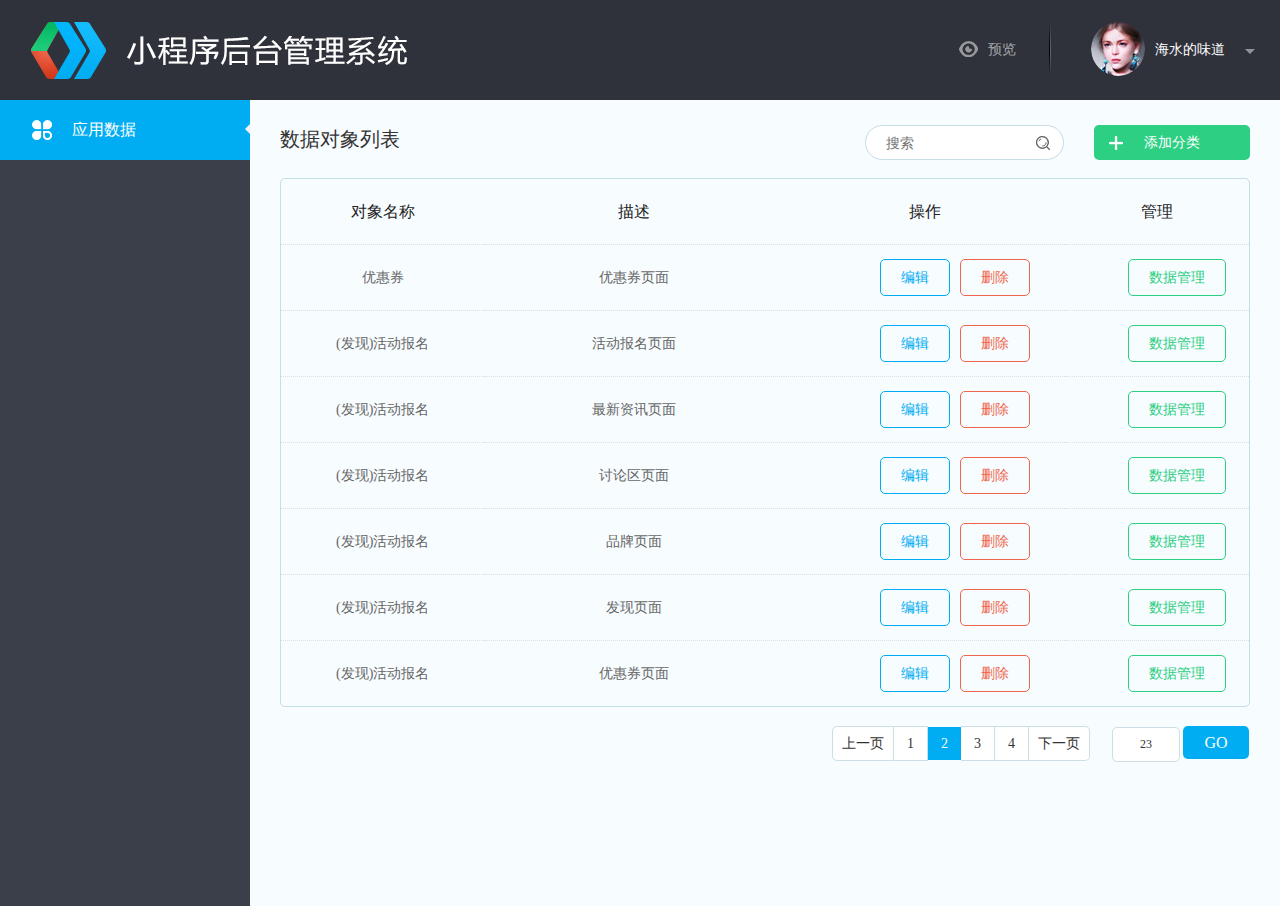
<file: target/WeChatApplet/index.html>
<!doctype html>
<html>
<head>
<meta charset="utf-8">
<title>小程序后台管理系统</title>
<link href="css/style.css" rel="stylesheet" type="text/css">
</head>

<body>
	<div class="header">
        <div class="top_logo"><img src="img/logo.jpg"></div> 
        <div class="topRight">
        	<ul class="czLeft">
            	<li><a href="#"><em><img src="img/icon.jpg"></em>预览</a></li>
            </ul>
            <div class="yhmLine">
            	<div class="yhmPic"><img src="img/pic.jpg"></div>
                <span>海水的味道 <em><img src="img/icon1-2.jpg"></em></span>
            </div>
        </div>
    </div>
    <div class="content content_help">
    	<div class="left_meun left_meun_help">
        	<ul>
            	<li class="leftMeunHover"><a href="index.html"><em></em><p>应用数据</p><i class="xialaxx"></i></a></li>
            </ul>
        </div>
        <div class="right_con_help">
        	<div class="rightConLine">
            	<div class="rightTitle">
                	<h2>数据对象列表</h2>
                    <div class="bntRight">
                    	<span class="searchLine"><input name="" type="text" class="searchk" placeholder="搜索"> <em class="searchBnt"></em></span>
                        <span class="addsjdx"><a href="#">添加分类</a></span>
                    </div>
                </div>
                <div class="tabCon">
                	<table width="100%" border="0" cellspacing="0" cellpadding="0">
                      <tr>
                        <th width="21%">对象名称</th>
                        <th width="31%">描述</th>
                        <th width="29%">操作</th>
                        <th width="19%">管理</th>
                      </tr>
                      <tr>
                        <td>优惠券</td>
                        <td>优惠券页面</td>
                        <td>
                        	<span class="bjBnt"><a href="#">编辑</a></span>
                            <span class="delBnt"><a href="#">删除</a></span>
                        </td>
                        <td><span class="sjglBnt"><a href="sjgl.html">数据管理</a></span></td>
                      </tr>
                      <tr>
                        <td>(发现)活动报名</td>
                        <td>活动报名页面</td>
                        <td>
                        	<span class="bjBnt"><a href="#">编辑</a></span>
                            <span class="delBnt"><a href="#">删除</a></span>
                        </td>
                        <td><span class="sjglBnt"><a href="#">数据管理</a></span></td>
                      </tr>
                      <tr>
                        <td>(发现)活动报名</td>
                        <td>最新资讯页面</td>
                        <td>
                        	<span class="bjBnt"><a href="#">编辑</a></span>
                            <span class="delBnt"><a href="#">删除</a></span>
                        </td>
                        <td><span class="sjglBnt"><a href="#">数据管理</a></span></td>
                      </tr>
                      <tr>
                        <td>(发现)活动报名</td>
                        <td>讨论区页面</td>
                        <td>
                        	<span class="bjBnt"><a href="#">编辑</a></span>
                            <span class="delBnt"><a href="#">删除</a></span>
                        </td>
                        <td><span class="sjglBnt"><a href="#">数据管理</a></span></td>
                      </tr>
                      <tr>
                        <td>(发现)活动报名</td>
                        <td>品牌页面</td>
                        <td>
                        	<span class="bjBnt"><a href="#">编辑</a></span>
                            <span class="delBnt"><a href="#">删除</a></span>
                        </td>
                        <td><span class="sjglBnt"><a href="#">数据管理</a></span></td>
                      </tr>
                      <tr>
                        <td>(发现)活动报名</td>
                        <td>发现页面</td>
                        <td>
                        	<span class="bjBnt"><a href="#">编辑</a></span>
                            <span class="delBnt"><a href="#">删除</a></span>
                        </td>
                        <td><span class="sjglBnt"><a href="#">数据管理</a></span></td>
                      </tr>
                      <tr>
                        <td>(发现)活动报名</td>
                        <td>优惠券页面</td>
                        <td>
                        	<span class="bjBnt"><a href="#">编辑</a></span>
                            <span class="delBnt"><a href="#">删除</a></span>
                        </td>
                        <td><span class="sjglBnt"><a href="#">数据管理</a></span></td>
                      </tr>
                    </table>
                    <!--翻页-->
                    <div class="zxgl-line1 jqlies">
                    <div class="hyxw_b"><p><a class="fy1" href="#">上一页</a><a class="fy2" href="#">1</a><a class="fy2-on" href="#">2</a><a class="fy2" href="#">3</a><a class="fy2" href="#">4</a><a class="fy3" href="#">下一页</a>　<span>23</span> <a class="fy4" href="#">GO</a></p></div>
                  </div>
                </div>
            </div>
        </div>
            <!--弹出框-->
<div class="blackbg"></div>
<div class="tanchu">
	<div class="tc_title"><span>数据分类</span><i><img src="img/clooseIcon.jpg"/></i></div>
    <div class="tc_con">
    	<span class="addsjdx mt20"><a href="#">新增分类</a></span>
        <div class="gbBntLine"><span class="gbBnt">关 闭</div></div>
    </div>
</div>
<script src="js/jquery-1.8.3.min.js"></script>
<script>
<!--弹层-->
$(".addsjdx").click(function(){//点击弹框显示
	$(".blackbg").show();
	$(".tanchu").show();
})
$(".tc_title i,.gbBnt").click(function(){//弹框关闭
	$(".blackbg").hide();
	$(".tanchu,.picture,.scewm").hide();
})
</script>
    </div>
</body>
</html>
</file>
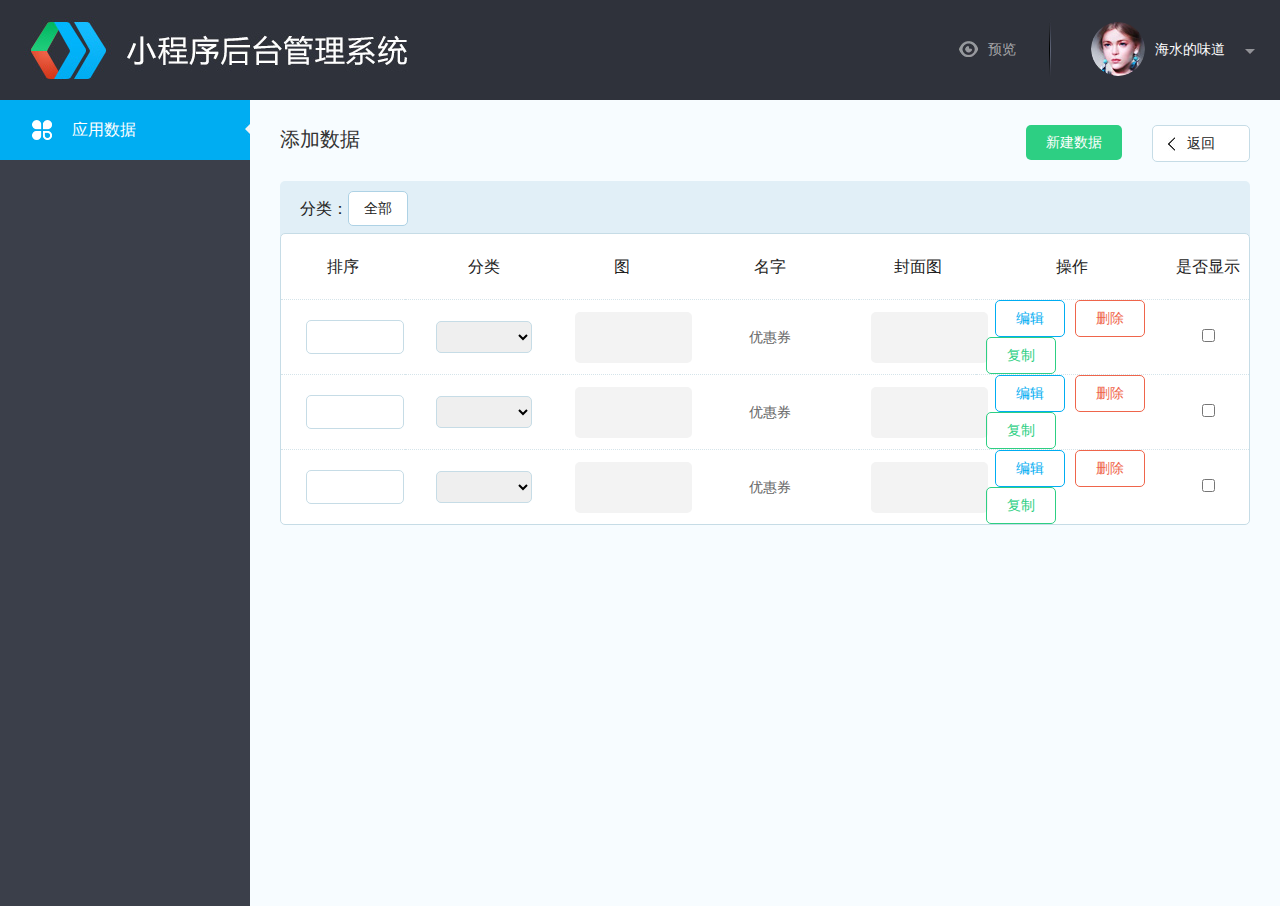
<file: target/WeChatApplet/sjgl.html>
<!doctype html>
<html>
<head>
<meta charset="utf-8">
<title>小程序后台管理系统</title>
<link href="css/style.css" rel="stylesheet" type="text/css">
</head>

<body>
	<div class="header">
        <div class="top_logo"><img src="img/logo.jpg"></div> 
        <div class="topRight">
        	<ul class="czLeft">
            	<li><a href="#"><em><img src="img/icon.jpg"></em>预览</a></li>
            </ul>
            <div class="yhmLine">
            	<div class="yhmPic"><img src="img/pic.jpg"></div>
                <span>海水的味道 <em><img src="img/icon1-2.jpg"></em></span>
            </div>
        </div>
    </div>
    <div class="content content_help">
    	<div class="left_meun left_meun_help">
        	<ul>
            	<li class="leftMeunHover"><a href="index.html"><em></em><p>应用数据</p><i class="xialaxx"></i></a></li>
            </ul>
        </div>
        <div class="right_con_help">
        	<div class="rightConLine">
            	<div class="rightTitle">
                	<h2>添加数据</h2>
                    <div class="bntRight">
                        <span class="addsjBnt"><a href="#">新建数据</a></span>
                        <span class="backBntA"><a href="#">返回</a></span>
                    </div>
                </div>
                <div class="flLine">
                	<div class="flLineLeft"><p>分类：</p><span>全部</span></div>
                </div>
                <div class="tabCon tabConB">
                	<table width="100%" border="0">
                      <tr>
                        <th width="13%">排序</th>
                        <th width="17%">分类</th>
                        <th width="10%">图</th>
                        <th width="20%">名字</th>
                        <th width="10%">封面图</th>
                        <th width="21%">操作</th>
                        <th width="9%">是否显示</th>
                      </tr>
                      <tr>
                        <td><input type="text" class="zfxx w96" name=""></td>
                        <td><select name="" class="zfxx w96"></select></td>
                        <td><div class="picxs"></div></td>
                        <td>优惠券</td>
                        <td><div class="picxs"></div></td>
                        <td>
                        	<span class="bjBnt mlbfb"><a href="yysj-addsj.html">编辑</a></span>
                        	<span class="delBnt"><a href="#">删除</a></span>
                            <span class="sjglBnt fzBnt"><a href="#">复制</a></span>
                        </td>
                        <td><input name="" type="checkbox" value=""></td>
                      </tr>
                      <tr>
                        <td><input type="text" class="zfxx w96" name=""></td>
                        <td><select name="" class="zfxx w96"></select></td>
                        <td><div class="picxs"></div></td>
                        <td>优惠券</td>
                        <td><div class="picxs"></div></td>
                        <td>
                        	<span class="bjBnt mlbfb"><a href="#">编辑</a></span>
                        	<span class="delBnt"><a href="#">删除</a></span>
                            <span class="sjglBnt fzBnt"><a href="#">复制</a></span>
                        </td>
                        <td><input name="" type="checkbox" value=""></td>
                      </tr>
                      <tr>
                        <td><input type="text" class="zfxx w96" name=""></td>
                        <td><select name="" class="zfxx w96"></select></td>
                        <td><div class="picxs"></div></td>
                        <td>优惠券</td>
                        <td><div class="picxs"></div></td>
                        <td>
                        	<span class="bjBnt mlbfb"><a href="#">编辑</a></span>
                        	<span class="delBnt"><a href="#">删除</a></span>
                            <span class="sjglBnt fzBnt"><a href="#">复制</a></span>
                        </td>
                        <td><input name="" type="checkbox" value=""></td>
                      </tr>
                    </table>

                </div>
            </div>
        </div>
    </div>
</body>
</html>
</file>
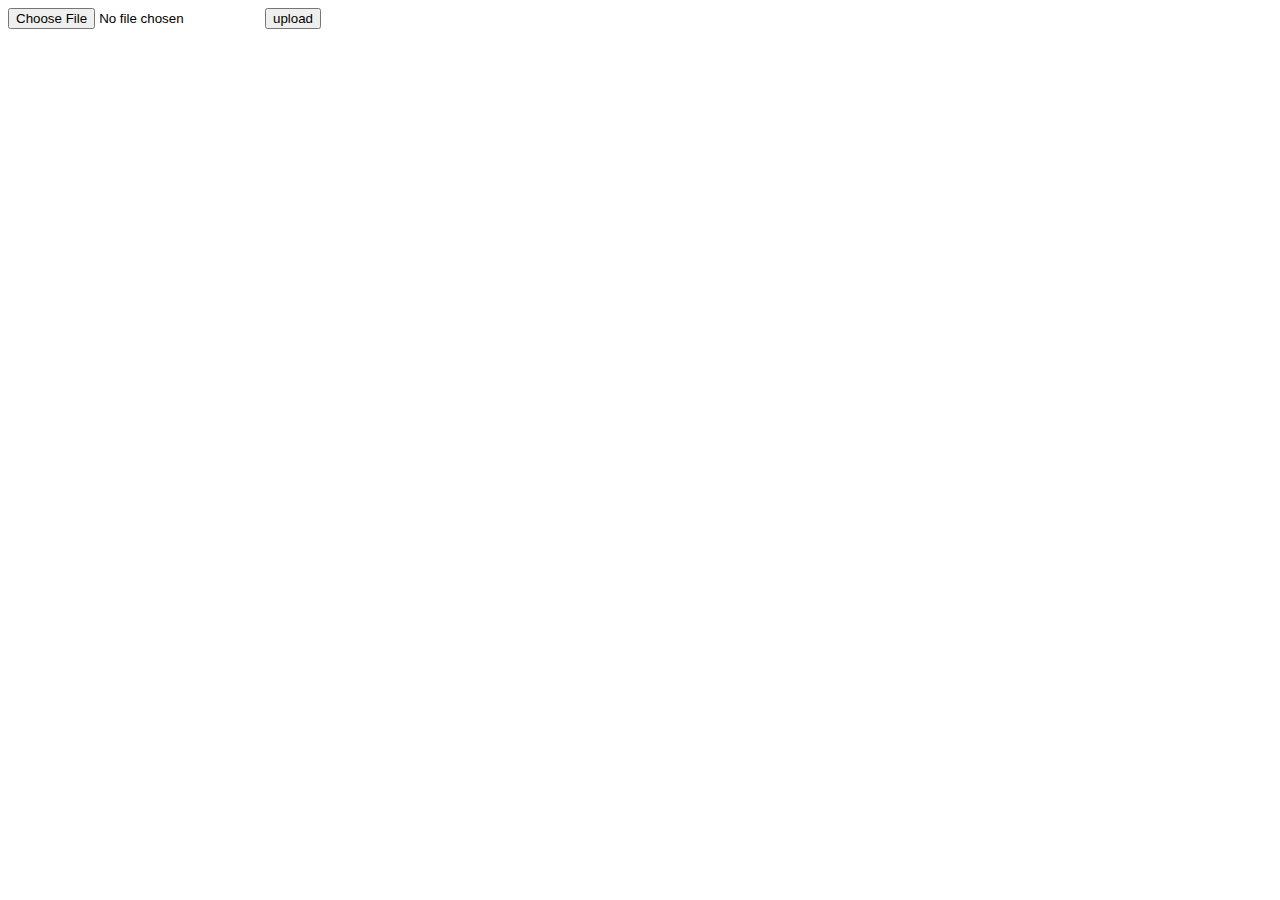
<file: target/WeChatApplet/test.html>
<!DOCTYPE html>
<html>
<head>
<meta http-equiv="Content-Type" content="text/html; charset=UTF-8">
<title>Insert title here</title>
</head>
<body>
<form action="userModule/fileUpload" method="post" name="Form2"  enctype="multipart/form-data">

<input type="file" name="file">
<input type="submit" value="upload"/>
</form>

</body>
</html>
</file>
<file: target/WeChatApplet/css/style.css>
@charset "utf-8";
/* CSS Document */
/***************页面样式重置****************/
body,div,dl,dt,dd,ul,ol,li,h1,h2,h3,h4,h5,h6,pre,form,fieldset,input,textarea,p,blockquote,th,td {margin:0;padding:0;}
table {border-collapse:collapse;border-spacing:0;}
fieldset,img { border:0;}
address,caption,cite,code,dfn,em,th,var {font-style:normal;font-weight:normal;}
ul {list-style:none;}
caption,th {text-align:left;}
h1,h2,h3,h4,h5,h6,b {font-size:100%;font-weight:normal;}
q:before,q:after {content:'';}
abbr,acronym { border:0;}
a{text-decoration:none;}
i,em{font-style:normal;}
body{font-size:12px; background:#f7fcff; font-family:"微软雅黑";}
html,body{height:100%;}
/***************全局样式****************/
.w1000{width:1000px;}
.mbAuto{margin:0 auto;}
.fl{float:left;}
.fr{float:right;}
.red{color:#ff0000;}
.color6{color:#666;}
.orange{color:#ff6600;}
.widthAuto{width:auto;}
.mt20{margin-top:20px;}
.mt10{margin-top:10px;}
.mt15{margin-top:15px;}

/***************登录 样式****************/
.bgall{background:#2f323b;}
.loginCon{height:670px; background:#1e66b7;}
.w1200{width:1200px;}
.mAuto{margin:0 auto;}
.leftCon{width:auto; float:left; margin-top:83px;}
.rightLogin{width:420px; float:right; margin-top:70px;}
.loginTitle{height:40px; line-height:40px; font-size:24px; text-align:center; color:#fff;}
.loginConLine{width:418px; height:391px; float:left; background:#fff; border:1px solid #dfdfdf; border-radius:2px; margin-top:20px;}
.loginConLine h2{padding-left:15px;  font-size:18px; color:#333; height:58px; line-height:58px; border-bottom:1px solid #e8e8e8;}
.dlLine{padding:20px; padding-top:30px;}
.dlLine li{height:40px; margin-bottom:20px; color:#999;}
.dlLine li em{width:40px; height:40px; float:left;}
.textsrk{width:89%; height:40px; float:left; line-height:40px; background:#e8e8e8; font-size:14px; color:#999; border:0; text-indent:10px;}
.textsrkA{width:60%; height:40px; float:left; line-height:40px; background:#e8e8e8; font-size:14px; color:#999; border:0; text-indent:10px;}
.dlLine li span{width:130px; float:right;}
.fxk{width:auto; float:left; margin-top:3px; margin-right:10px;}
.submit{width:100%; height:40px; float:left; line-height:40px; text-align:center; border:0px; background:#00b3fb; font-size:18px; color:#fff; cursor:pointer;}
/***************首页样式****************/
.header{width:100%; float:left; height:100px; background:#2f323b; overflow:hidden;}
.top_logo{width:420px; float:left;height:91px;}
.content{ width:100%; float:left;}
.content.content_help{background:#f7fcff;}
.left_meun.left_meun_help{width:250px; background:#3b3f4a; position: absolute; height:89.5%; top:100px;}
.right_con_help{min-height:700px; margin:0px 0 0 250px; padding-left:30px;}
.topRight{width:auto; float:right;}
.czLeft{width:auto; float:left; background:url(../img/line.jpg) no-repeat right; height:100px; padding-right:20px;}
.czLeft li{width:auto; float:left; padding:0 15px; line-height:100px; color:#a6a6a9; font-size:14px;}
.czLeft li a{color:#a6a6a9;}
.czLeft li em{width:19px; height:17px; float:left; margin:3px 10px 0 0;}
.yhmLine{width:auto; float:right; padding-right:25px;}
.yhmPic{width:54px; height:54px; float:left; border-radius:50%; margin:22px 10px 0 40px;}
.yhmPic img{border-radius:50%;}
.yhmLine span{width:auto; float:left; line-height:100px; font-size:14px; color:#fff;}
.yhmLine span em{width:10px; height:5px; float:right; margin-left:20px;}
.left_meun ul li{width:100%; float:left; height:60px;}
.left_meun ul li a{width:100%;height:60px; display:block;}
.left_meun ul li em{width:20px; height:20px; float:left; background:url(../img/icon1.png) no-repeat; background-position:0 0; margin:20px 20px 0 32px;}
.left_meun ul li p{width:auto; float:left; line-height:60px; font-size:16px; color:#fff;}
.left_meun ul li .xialaxx{width:10px; height:6px; float:right; margin-right:30px; margin-top:27px; background:url(../img/icon.png) no-repeat;}
.left_meun ul .leftMeunHover{background:#00adf2;}
.left_meun ul .leftMeunHover .xialaxx{width:5px; height:14px; float:right; background:url(../img/icon1-4.jpg) no-repeat; margin-top:22px; margin-right:0;}
.left_meun ul li .fxszIcon{width:20px;background-position:0 -73px;}
.left_meun ul li .xcxglIcon{width:20px;background-position:0 -181px;}
.left_meun ul li .csdwIcon{width:20px;background-position:0 -254px;}
.rightTitle{height:78px;}
.rightTitle h2{width:auto; float:left; line-height:78px; font-size:20px; color:#333;}
.bntRight{width:auto; float:right;}
.bntRight span{width:auto; float:left; margin-top:25px; margin-right:30px;}
.bntRight .searchLine{width:197px; height:33px; float:left; border-radius:20px; border:1px solid #c6dce6; background:#fff;}
.searchk{width:140px; float:left; height:32px; line-height:33px; font-size:14px; border:0; margin-top:1px; margin-left:20px; background:none;}
.bntRight span .searchBnt{width:14px; height:14px; float:left; margin-left:10px; background:url(../img/icon1-3.jpg) no-repeat; cursor:pointer; margin-top:10px;}
.bntRight .addsjdx{width:156px; height:35px; float:left; border-radius:5px; line-height:35px; background:#2dcf83 url(../img/icon1-1.png) no-repeat 15px 50%; text-align:center; font-size:14px;}
.bntRight .addsjdx a{156px; height:35px; color:#fff; display:block;}
.tabCon{margin-right:30px;border:1px solid #c6dce6; border-radius:5px;}
.tabCon table tr th{height:65px; line-height:65px; text-align:center; font-size:16px; color:#222;}
.tabCon table tr td{ border-top:1px dotted #d5e4ea; height:65px; line-height:65px;text-align:center; font-size:14px; color:#666;}
.tabCon table tr td span{width:auto;  font-size:14px; height:35px; line-height:35px; float:left; border:1px solid; border-radius:5px;}
.tabCon table tr td span a{padding:0 20px; height:35px; display:block;}
.tabCon table tr td .bjBnt{ border-color:#00adf2; margin-left:34%;}
.tabCon table tr td .bjBnt a{color:#00adf2;}
.tabCon table tr td .delBnt{ border-color:#ef654b; margin-left:10px}
.tabCon table tr td .delBnt a{color:#ef654b;}
.tabCon table tr td .sjglBnt{ border-color:#2dcf83;margin-left:34%;}
.tabCon table tr td .sjglBnt a{color:#2dcf83;}
/*分页样式*/
.zxgl-line1{width: auto; float:right; margin:20px; line-height:33px; color:#333; font-size:14px; margin-right:0px;}
.hyxw_b p{ color:#333; font-family:simsun; font-size:12px; text-align: right;}
.hyxw_b p a{ color:#333; font-size:14px; font-family:simsun;}
.hyxw_b p a.fy1{ width:60px; height:33px; border:1px solid #ccdee6; display:inline-block; line-height:33px;  text-align:center; background:#fff; border-radius:5px 0 0 5px;}
.hyxw_b p a.fy2{ width:33px; height:33px; border:1px solid #ccdee6;border-left:0; display:inline-block; line-height:33px; text-align:center;background:#fff;}
.hyxw_b p a:hover.fy2{background:#00adf2;color:#fff;}
.hyxw_b p .fy2-on{width:33px; height:33px; background:#00adf2; display:inline-block; line-height:33px; text-align:center; color:#fff;}
.hyxw_b p a.fy3{ width:60px; height:33px; border:1px solid #ccdee6;border-left:0; display:inline-block; line-height:33px; margin-right:10px;text-align:center;background:#fff;border-radius:0px 5px 5px 0px;}
.hyxw_b p a.fy4{ width:66px; height:33px; display:inline-block; line-height:33px;text-align:center; color:#fff;background:#00adf2;border-radius:5px; font-size:16px;}
.hyxw_b p span{ width:66px; height:33px; border:1px solid #ccdee6; display:inline-block; line-height:33px; text-align:center;background:#fff;border-radius:5px;}
/***************应用数据-新增管理 样式****************/
.sxxmLeft{width:auto; float:left;}
.sxxmLeft span{width:auto; float:left; margin-right:15px; line-height:78px;}
.zfxx{width:136px; height:32px; float:left; border:1px solid #c6dce6; border-radius:5px; text-indent:10px; font-size:14px; line-height:32px; margin-top:22px;}
.sxxmLeft span p{width:auto; float:left; font-size:14px;}
.zfxx.w226{width:226px;margin-left: 10%; margin-top:0;}
.tabCon table tr td .delBnt.mlbfb{margin-left:35%;}
.tjBnts{margin-top:20px; margin-left:35%;}
.tjBnts span{width:91px; height:35px; float:left; text-align:center; line-height:35px; font-size:16px; border-radius:5px; cursor:pointer;}
.tjBnts .bcBnt{background:#2dcf83; color:#fff;}
.tjBnts .backBnt{ border:1px solid #c6dce6; color:#222; margin-left:10px;}
/***************应用数据-新增数据 样式****************/
.bntRight .backBntA{width:96px; height:35px; float:left; border-radius:5px; line-height:35px; border:1px solid #c6dce6; background:#fff url(../img/icon1-5.jpg) no-repeat 15px 50%; text-align:center; font-size:14px;}
.bntRight .backBntA a{width:96px; height:35px; color:#222; display:block;}
.tabConA{margin-right:30px;border:1px solid #c6dce6; border-radius:5px; background:#fff; padding:20px 0; overflow:hidden;}
.tabConA table tr td{line-height:30px; font-size:16px; color:#222; padding-bottom:15px;}
.picyl{width:118px; height:118px; float:left; border:1px solid #c6dce6; border-radius:5px; margin-right:10px;}
.picyl img{width:118px; height:118px;border-radius:5px;}
.upload-img{ width:99px; height:35px; float:left;}
.sctp{position: relative;top: 35px;width:99px; height:35px;filter: progid:DXImageTransform.Microsoft.Alpha(opacity=0);filter:alpha(opacity=0);-moz-opacity:0;-khtml-opacity: 0;opacity:0;background: none;border: none;cursor: pointer;}
.chk_3 {display: none;}
.chk_3 + label {
	background-color: #fafbfa;
	padding: 9px;
	border-radius: 50px;
	display: inline-block;
	position: relative;
	margin-right: 30px;
	-webkit-transition: all 0.1s ease-in;
	transition: all 0.1s ease-in;
	width: 40px;
	height: 15px;
}
.chk_3  + label:after {
	content: ' ';
	position: absolute;
	top: 0;
	-webkit-transition: box-shadow 0.1s ease-in;
	transition: box-shadow 0.1s ease-in;
	left: 0;
	width: 100%;
	height: 100%;
	border-radius: 100px;
	box-shadow: inset 0 0 0 0 #eee, 0 0 1px rgba(0,0,0,0.4);
}
.chk_3  + label:before {
	content: ' ';
	position: absolute;
	background: white;
	top: 1px;
	left: 1px;
	z-index: 999999;
	width: 31px;
	-webkit-transition: all 0.1s ease-in;
	transition: all 0.1s ease-in;
	height: 31px;
	border-radius: 100px;
	box-shadow: 0 3px 1px rgba(0,0,0,0.05), 0 0px 1px rgba(0,0,0,0.3);
}
.chk_3:active + label:after {
	box-shadow: inset 0 0 0 20px #eee, 0 0 1px #eee;
}
.chk_3:active + label:before {
	width: 37px;
}
.chk_3:checked:active + label:before {
	width: 37px;
	left: 20px;
}
.chk_3  + label:active {
	box-shadow: 0 1px 2px rgba(0,0,0,0.05), inset 0px 1px 3px rgba(0,0,0,0.1);
}
.chk_3:checked + label:before {
	content: ' ';
	position: absolute;
	left: 26px;
	border-radius: 100px;
}
.chk_3:checked + label:after {
	content: ' ';
	font-size: 1.5em;
	position: absolute;
	background: #00adf2;
	box-shadow: 0 0 1px #4cda60;
}
.kqbg{width:auto; float:left;}
.tabConA table tr td .zfxx.wlfl{width:210px; margin-left:10px; margin-top:0;}
/***************数据管理 样式****************/
.bntRight .dcsjBnt{background:#00adf2;width:96px; height:35px;float:left; border-radius:5px; line-height:35px;text-align:center; font-size:14px;}
.bntRight .dcsjBnt a{width:96px; height:35px; display:block; color:#fff;}
.bntRight .addsjBnt{background:#2dcf83;width:96px; height:35px;float:left; border-radius:5px; line-height:35px;text-align:center; font-size:14px;}
.bntRight .addsjBnt a{width:96px; height:35px; display:block; color:#fff;}
.flLine{height:55px; background:#e1eff7; padding:0 20px; border-radius:5px 5px 0 0; margin-right:30px; position:relative; top:3px; z-index:0;}
.tabConB{position:relative; z-index:1;margin-right:30px;border:1px solid #c6dce6; border-radius:5px; background:#fff;}
.flLineLeft{width:auto; float:left;}
.flLineRight{width:auto; float:right;}
.flLineLeft p{width:auto; float:left; line-height:55px; font-size:16px; color:#222;}
.flLineLeft span{width:auto; line-height:33px; height:33px; padding:0 15px; border:1px solid #aed2e5; border-radius:5px; font-size:14px; color:#222; cursor:pointer; background:#fff; float:left; margin-top:10px;}
.flLineRight span{width:auto; line-height:33px; height:33px; padding:0 15px; border:1px solid #aed2e5; border-radius:5px; font-size:14px; color:#222; cursor:pointer; background:#fff; float:left; margin-top:10px; margin-right:10px;}
.zfxx.w96{width:96px;margin-left: 20%; margin-top:0;}
.picxs{width:117px; height:51px; float:left; border-radius:5px; background:#f3f3f3; margin-left:10%;}
.picxs img{width:117px; height:51px; border-radius:5px;}
.tabCon.tabConB table tr td .sjglBnt.fzBnt{margin-left:10px;}
.tabCon.tabConB table tr td .bjBnt.mlbfb{margin-left:10%;}
.tabCon.tabConB table tr td{line-height:25px;}
/*弹层*/
.blackbg { position:fixed; width:100%; height:100%; background:rgba(0,0,0,0.5);display:none; z-index:10;top:0;}
.tanchu { position:absolute; top:30%; left:36%; width:504px; background:#fff; padding-bottom:50px; display:none; z-index:10; border:1px solid #c6dce6; border-radius:5px;}
.tc_title { float:left; font-size:18px; width:100%; height:60px; line-height:60px; background:#f7fcff; color:#666;}
.tc_title span{width:auto; float:left; margin-left:10px; font-size:21px;}
.tc_title em{width:auto; float:left; margin-left:10px; font-size:15px;}
.tc_title i{width:auto; float:right; margin-right:20px; cursor:pointer;}
.tc_con { float:left; width:450px; margin:5px 0 0 25px;}
.addsjdx{width:156px; height:35px; float:left; border-radius:5px; line-height:35px; background:#2dcf83 url(../img/icon1-1.png) no-repeat 15px 50%; text-align:center; font-size:14px;}
.addsjdx a{156px; height:35px; color:#fff; display:block;}
.gbBnt{width:auto; line-height:33px; height:33px; padding:0 15px; border:1px solid #aed2e5; border-radius:5px; font-size:14px; color:#222; cursor:pointer; background:#fff; float:left; margin-top:10px; margin-right:10px;}
.gbBntLine{width:50%; float:left; margin-left:40%; margin-top:50px;}
/***************分享设置 样式****************/
.fxLine{width:402px; height:402px; float:left; margin-right:20px; background:#fff; border:1px solid #c6dce6; border-radius:5px; padding:20px;}
.ewmPic{width:100%; float:left;  text-align:center; margin:20px 0;}
.fxCon{margin-right:30px; overflow:hidden;}
.fxlj{width:100%; float:left; height:35px; line-height:35px;}
.fxlj span{width:auto; float:left; font-size:16px; color:#222;}
.fzlj{width:265px; height:32px; float:left; border:1px solid #2dcf83; border-radius:5px; background:#fff;}
.shurubox{border:0; width:190px; height:30px; line-height:30px; margin:1px 0 0 6px; color:#222; font-size:14px;}
.linkback{width:67px; height:32px; float:right; text-align:center; line-height:32px; color:#fff; background:#2dcf83; border:0; border-radius:5px; cursor:pointer;}
.yjfx{width:100%; float:left; margin-top:20px;}
.yjfx span{width:auto; float:left; font-size:16px; color:#222; line-height:34px;}
.cxdb{width:100%; float:left; margin-top:20px;}
.cxdb span{width:120px; height:35px; text-align:center; float:left; line-height:35px; background:#00adf2; border-radius:5px; font-size:16px; color:#fff; margin-left:35%;}
.cxdb span a{width:120px; height:35px; display:block; color:#fff;}
.bbcx{width:100%; float:left; font-size:16px; color:#666; line-height:30px; margin-top:20px; text-align:center;}
.bbcx a{color:#00adf2;}
/***************小程序打包 样式****************/
.dbjdt{margin:20px 0; margin-left:30%; margin-top:40px;}
.jdLine,.txtLine{width:100%; float:left;}
.jdLine span{width:auto; float:left;}
.txtLine{position:relative;}
.txtLine span{width:auto; float:left; font-size:16px;  color:#222; position:absolute;}
.txtLine .txt1{color:#00adf2; top:-30px; left:-27px;}
.txtLine .txt2{top:-30px; left:264px;}
.txtLine .txt3{top:-30px; left:533px;}
.txxx{width:100%; float:left; margin-top:20px; text-align:center; font-size:16px; color:#222; line-height:25px;}
.xxtabCon{width:100%; float:left; margin-top:20px;}
.xxtabCon table tr td{height:36px; line-height:36px; padding-bottom:15px; font-size:16px; color:#222;}
.xxtabCon table tr td .zfxx.w344{width:344px; margin-top:0; margin-left:10px;}
.xxtabCon table tr td span{font-size:14px; color:#999;margin-left:10px;}
.xxtabCon table tr td span em{color:#ef654b;}
.xxtabCon table tr td a{color:#00adf2;}
.tjBnts .dbBnt{width:120px; height:35px; float:left; background:#00adf2; font-size:16px; border-radius:5px; cursor:pointer; text-align:center; color:#fff; margin-left:15%;}
/***************小程序授权 样式****************/
.hwsq{width:100%; float:left; margin:40px 0;}
.sqLine{width:100%; float:left; height:35px;}
.sqLine p{width:auto; float:left; font-size:16px; color:#222; line-height:35px; margin-left:40px;}
.sqLine span{width:96px; height:35px; line-height:35px; float:left; border-radius:5px; background:#2dcf83; font-size:16px; color:#fff; text-align:center; cursor:pointer; margin-left:10px;}
.zdLine{margin-left:40px; font-size:14px; color:#ef654b; line-height:35px; margin-top:10px; width: auto; float:left;}
</file>
